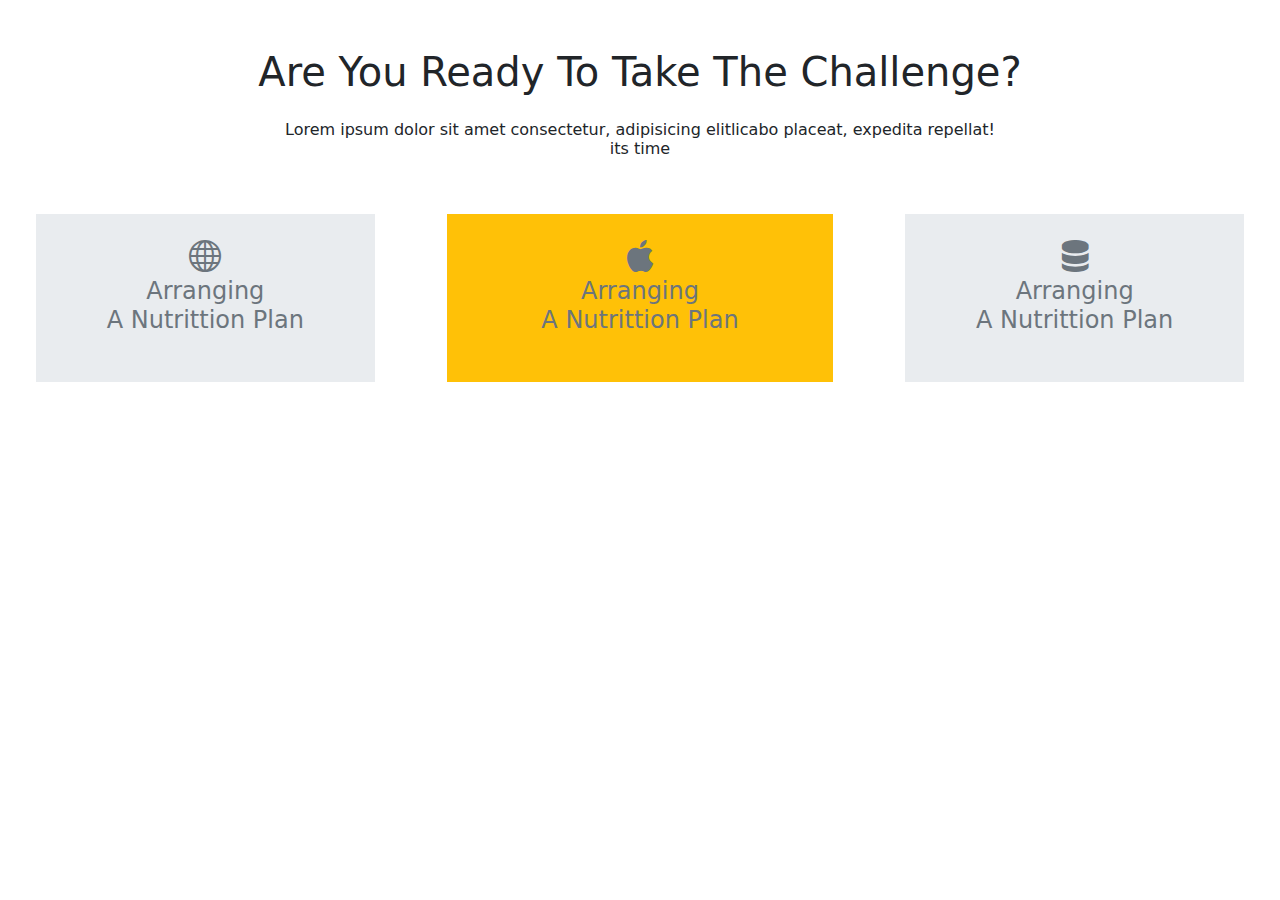
<file: index.html>
<!DOCTYPE html>
<html lang="en">
<head>
    <meta charset="UTF-8">
    <meta name="viewport" content="width=device-width, initial-scale=1.0">
    <title>Document</title>
    <link rel="stylesheet" href="css/bootstrap-icons.min.css">
    <link rel="stylesheet" href="css/bootstrap.css.map">
    <link rel="stylesheet" href="css/bootstrap.min.css">
    <link rel="stylesheet" href="css/bootstrap.min.css.map">
    <link rel="stylesheet" href="css/fonts/bootstrap-icons.woff">
    <link rel="stylesheet" href="css/fonts/bootstrap-icons.woff2">
    <link rel="stylesheet" href="js/bootstrap.bundle.min.js">
</head>
<body>
    <div class="text-center fw-normal pt-5 h1">
    Are You Ready To Take The Challenge?
    </div>
    
   
    <div class="text-center h6 fw-normal pt-3 ">Lorem ipsum dolor sit amet consectetur, adipisicing elitlicabo placeat, expedita repellat!<br>its time</div>
     <!--section 1-->

    <div class="row">
        <div class="pt-5 col-4 px-5">        
    <div class=" pt-4 pb-5  h4 text-center fw-light text-secondary  bg-body-secondary"><i class="h2  bi-globe"></i><br>Arranging<br>A Nutrittion Plan</div>
    </div>
    <div class="pt-5 col-4 px-4">
    <div class="pt-4 pb-5  h4 text-center fw-light text-secondary  bg-warning "><i class="h2   bi-apple"></i><br>Arranging<br>A Nutrittion Plan</div>
    </div>
    <div class="pt-5 col-4 px-5">
        <div class="pt-4 pb-5  h4 text-center fw-light text-secondary  bg-body-secondary "><i class="h2  bi-server"></i><br>Arranging<br>A Nutrittion Plan</div>
        </div>
    </div>
    </div>
</body>
</html>
</file>
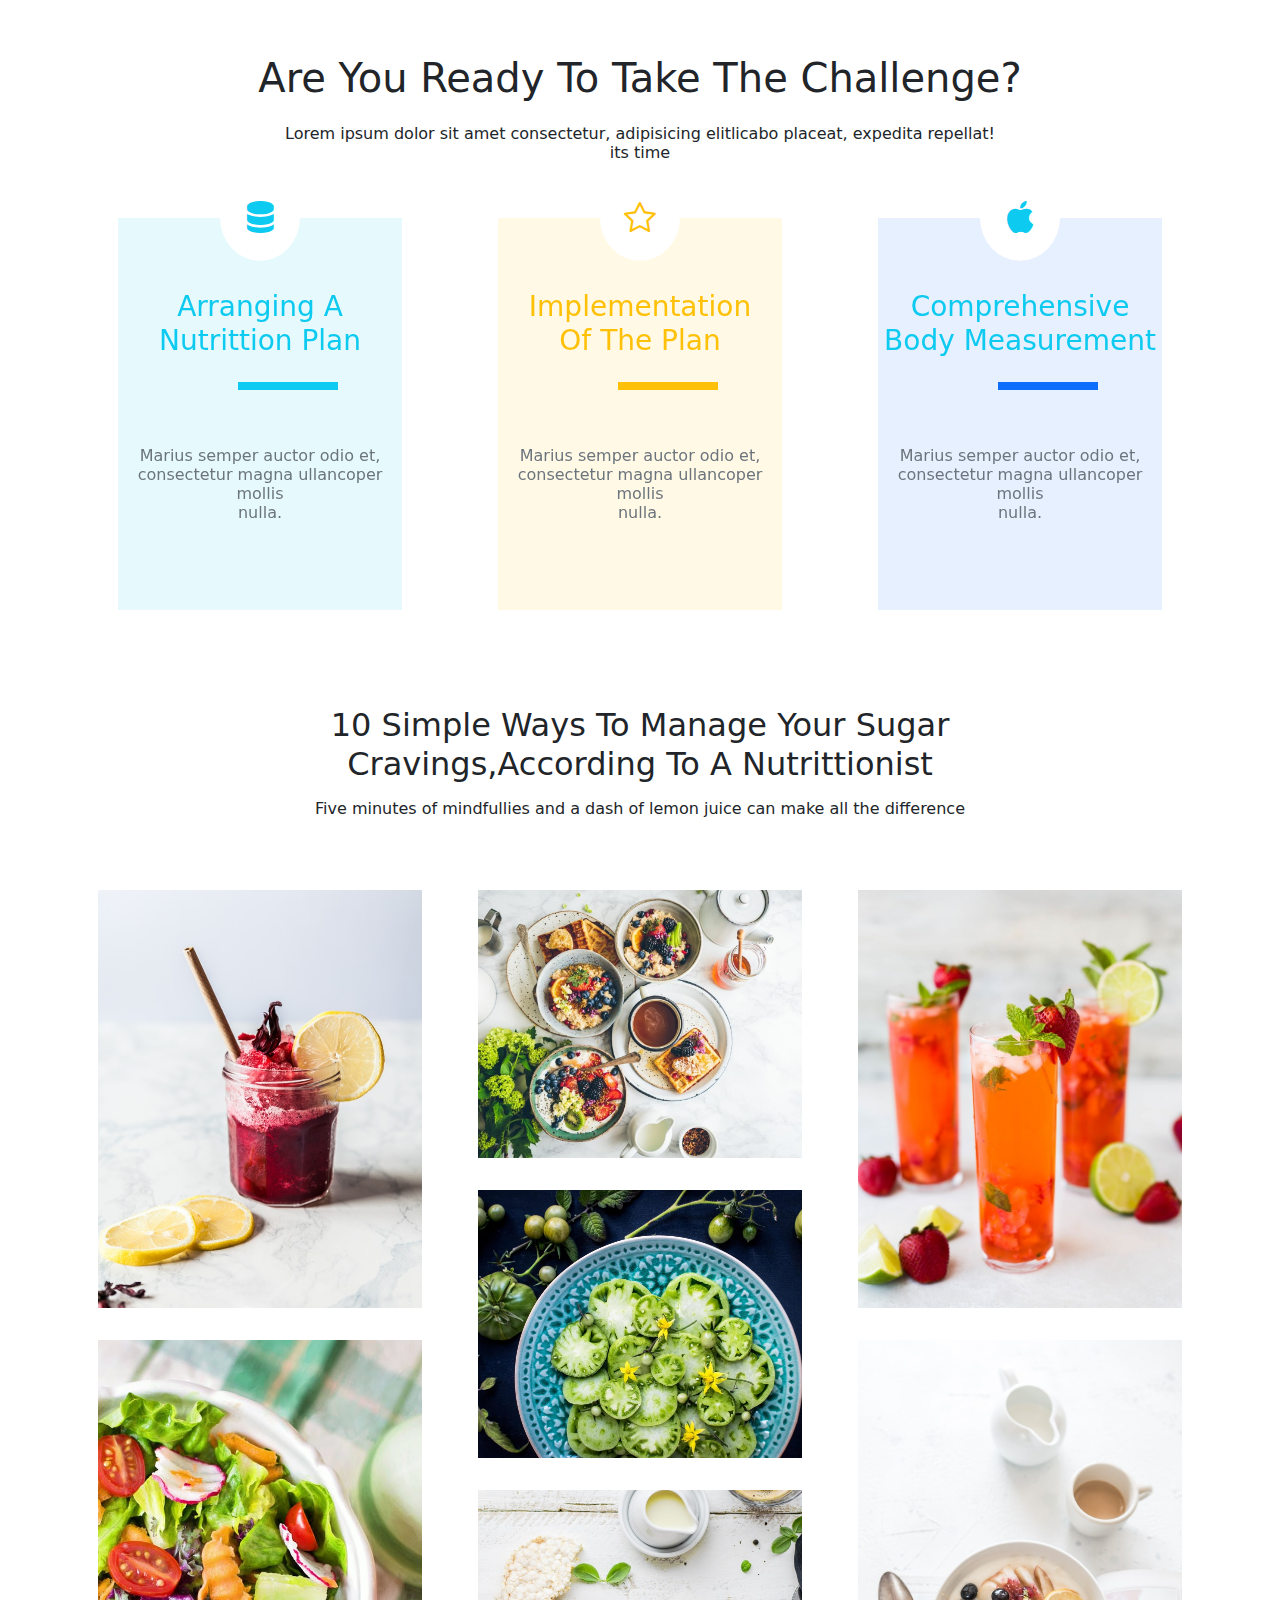
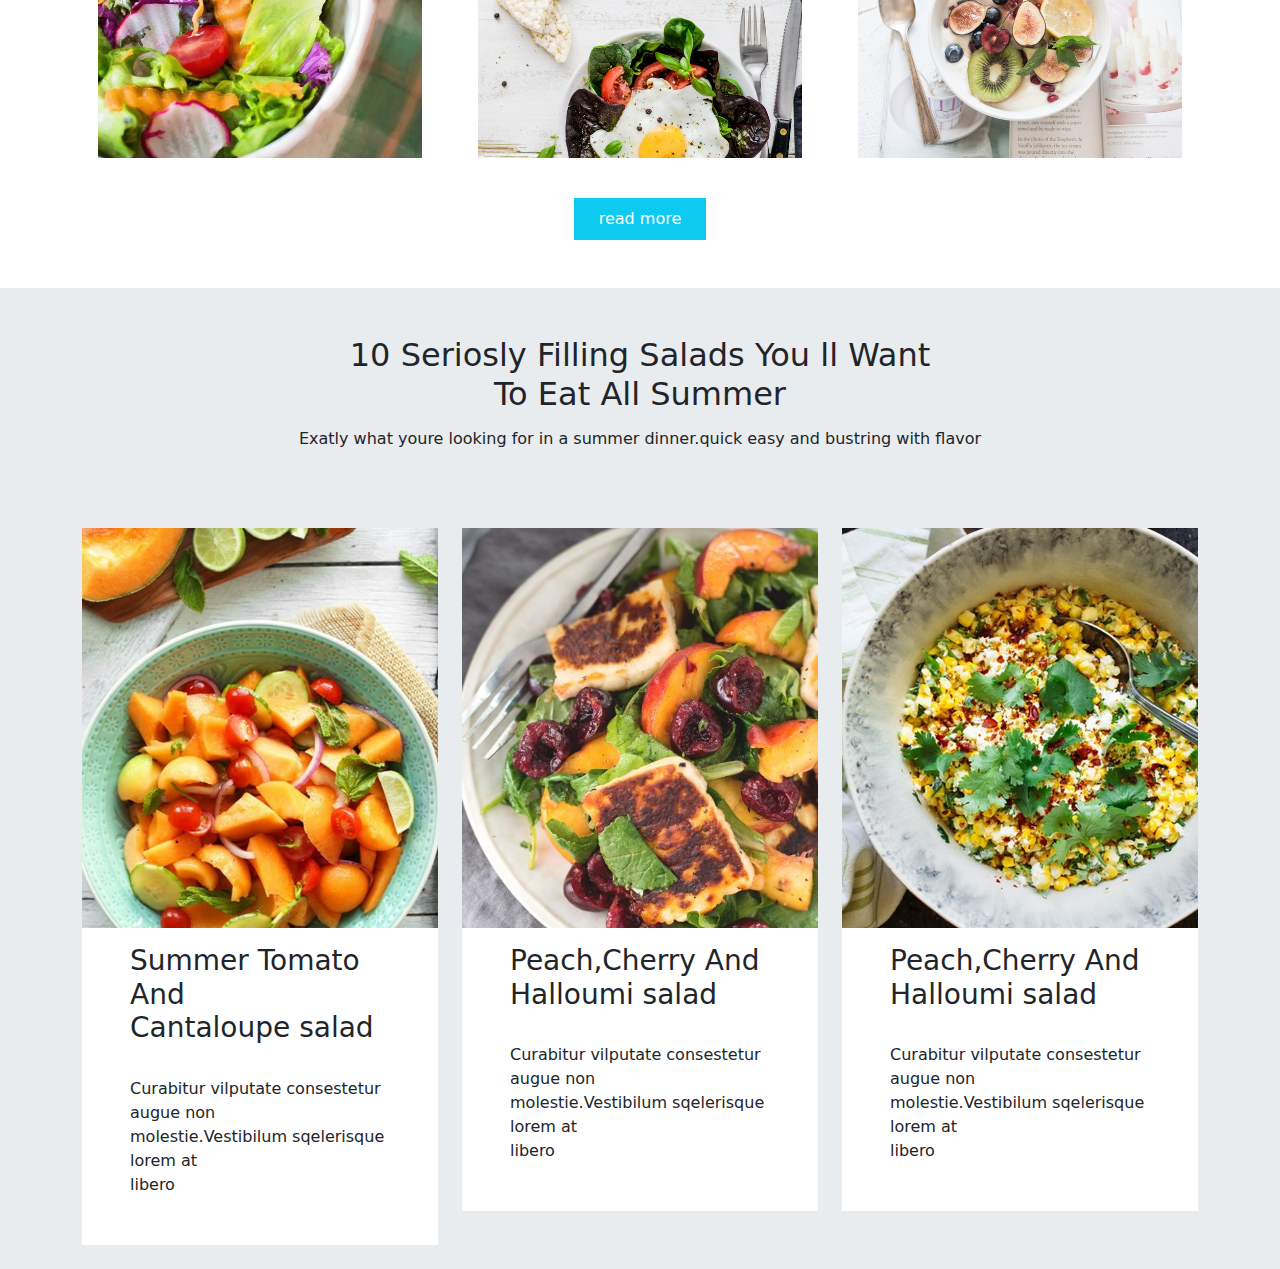
<file: index1.html>
<!DOCTYPE html>
<html lang="en">

<head>
    <meta charset="UTF-8">
    <meta name="viewport" content="width=device-width, initial-scale=1.0">
    <title>Document</title>
    <link rel="stylesheet" href="css/bootstrap-icons.min.css">
    <link rel="stylesheet" href="css/bootstrap.css.map">
    <link rel="stylesheet" href="css/bootstrap.min.css">
    <link rel="stylesheet" href="css/bootstrap.min.css.map">
    <link rel="stylesheet" href="css/fonts/bootstrap-icons.woff">
    <link rel="stylesheet" href="css/fonts/bootstrap-icons.woff2">
    <link rel="stylesheet" href="js/bootstrap.bundle.min.js">
    <link rel="stylesheet" href="css/aos.css">
    <link rel="stylesheet" href="css/splide.min.css">


</head>

<body>
    <!--section 1-->

    <div class="container-xl" >
        <div class="text-center fw-normal fs-1 pt-5 ">
            Are You Ready To Take The Challenge?
        </div>

        <div class="text-center h6 fw-normal pt-3 ">
            Lorem ipsum dolor sit amet consectetur, adipisicing
            elitlicabo placeat,
            expedita repellat!<br>its time
        </div>
        <div class="row">
            <div class=" col-12 col-md-4  px-5  position-relative py-5" data-aos="zoom-in">
                <div class="  h4 text-center  fw-normal text-info h-100 bg-info bg-opacity-10 pt-4 pb-4 ">
                    <div class=" position-absolute top-0 start-50 translate-middle py-4 mt-5">
                        <i class="h2 bi-server bg-white rounded-circle d-inline p-4"></i>
                    </div>

                    <div class=" h3 fw-normal pt-5">
                        Arranging A <br> Nutrittion Plan <br>
                        <div style="height: 8px; width: 100px; margin-left: 120px; " class="mt-4 bg-info"></div>
                    </div>

                    <div class="h6 pt-5 pb-5 text-center   fw-normal  text-secondary  pt-5 pb-5">
                        Marius semper auctor odio
                        et,<br>consectetur magna
                        ullancoper mollis<br>nulla.</div>
                </div>
            </div>
            <div class="col-12 col-md-4 position-relative px-5  py-5  " data-aos="zoom-in">
                <div class="  h4 text-center fw-normal h-100  text-warning  bg-warning bg-opacity-10 pt-4 pb-4 ">
                    <div class="position-absolute top-0 start-50 translate-middle py-4  mt-5">
                        <i class="h2 bi-star bg-white  rounded-circle d-inline p-4"></i>
                    </div>

                    <div class=" h3 fw-normal pt-5">
                        Implementation <br>Of The Plan <br>
                        <div style="height: 8px; width: 100px; margin-left: 120px; " class="mt-4 bg-warning"></div>
                    </div>

                    <div class="h6 text-center  fw-normal  text-secondary  pt-5 pb-5">
                        Marius semper auctor odio
                        et,<br>consectetur magna
                        ullancoper mollis<br>nulla.</div>
                </div>
            </div>
            <div class=" col-12 col-md-4 position-relative px-5 py-5 " data-aos="zoom-in">
                <div class="  h4 text-center h-100 fw-normal text-info opacity-10  bg-primary bg-opacity-10 pt-4 pb-4 ">
                    <div class=" position-absolute top-0 start-50 translate-middle py-4 mt-5">
                        <i class="h2 bi-apple bg-white rounded-circle d-inline p-4"></i>
                    </div>

                    <div class=" h3 fw-normal pt-5">
                        Comprehensive <br>Body Measurement <br>
                        <div style="height: 8px; width: 100px; margin-left: 120px; " class=" bg-primary mt-4"></div>
                    </div>
                    <div class="h6  text-center   fw-normal text-secondary pt-5 pb-5">
                        Marius semper auctor odio
                        et,<br>consectetur magna
                        ullancoper mollis<br>nulla.</div>
                </div>
            </div>
        </div>
    </div>

    <!--section 2-->
    <div class="d-none d-md-block">
        <div class="container-xl">
            <div class="h2  text-center fw-normal pt-5">
                10 Simple Ways To Manage Your Sugar<br>Cravings,According To
                A
                Nutrittionist
                <div class="h6 pt-3 pb-5">
                    Five minutes of mindfullies and a dash of lemon juice can make all the
                    difference</div>
            </div>
            <div class="row ">
                <div class="col-4">
                    <div>
                        <img src="img/0101.jpeg" alt="#" class="w-100 object-fit-cover  p-3" style="height: 450px;">
                    </div>
                    <div>
                        <img src="img/0104.jpeg" alt="#" class="w-100   object-fit-cover p-3" style="height: 450px;">
                    </div>
                </div>
                <div class="col-4">
                    <div>
                        <img src="img/0102.jpeg" alt="#" class="w-100 object-fit-cover  p-3 " style="height: 300px;">
                    </div>
                    <div>
                        <img src="img/0105.jpeg" alt="#" class="w-100 object-fit-cover p-3 " style="height: 300px;">
                    </div>
                    <div>
                        <img src="img/0106.jpeg" alt="#" class="w-100 object-fit-cover p-3 " style="height: 300px;">
                    </div>
                </div>
                <div class="col-4">
                    <div>
                        <img src="img/0103.jpeg" alt="#" class="w-100 object-fit-cover p-3 " style="height: 450px;">
                    </div>
                    <div>
                        <img src="img/0107.jpeg" alt="#" class="w-100 object-fit-cover p-3 " style="height: 450px;">
                    </div>
                </div>
            </div>
            <div class="text-center pb-5 pt-4">
                <div class="btn  bg-info  rounded-0  px-4 py-2 text-white">
                    read more
                </div>
            </div>
        </div>
    </div>

    <div class="d-block d-md-none">
        <div class="container-xl">
            <div class="pb-4">
                <div class="splide" role="group" aria-label="Splide Basic HTML Example">
                    <div class="splide__track">
                        <ul class="splide__list">
                            <li class="splide__slide">
                                <div class="h-100">
                                    <img src="img/0101.jpeg" alt="#" class="object-fit-cover w-100 h-100" > 
                                </div>
                            </li>
                            <li class="splide__slide">
                                <div class="h-100">
                                    <img src="img/0102.jpeg" alt="#" class="object-fit-cover w-100 h-100" > 
                                </div>
                            </li>
                            <li class="splide__slide">
                                <div class="h-100">
                                    <img src="img/0103.jpeg" alt="#" class="object-fit-cover w-100 h-100" > 
                                </div>
                            </li>
                            <li class="splide__slide">
                                <div class="h-100">
                                    <img src="img/0104.jpeg" alt="#" class="object-fit-cover w-100 h-100" > 
                                </div>
                            </li>
                            <li class="splide__slide">
                                <div class="h-100"> 
                                    <img src="img/0105.jpeg" alt="#" class="object-fit-cover w-100 h-100" > 
                                </div>
                            </li>
                            <li class="splide__slide">
                                <div class="h-100">
                                    <img src="img/0106.jpeg" alt="#" class="object-fit-cover w-100 h-100" > 
                                </div>
                            </li>
                            <li class="splide__slide">
                                <div class="h-100">
                                    <img src="img/0107.jpeg" alt="#" class="object-fit-cover w-100 h-100" > 
                                </div>
                            </li>
                        </ul>
                    </div>
                </div>
            </div>
        </div>
    </div>


    <!--section 3-->


    <!--section last-->
    <div class="bg-body-secondary ">
        <div class="container-xl ">
            <div class="h2 text-center pt-5  fw-normal">
                10 Seriosly Filling Salads You ll Want <br>
                To Eat All Summer
                <div class="h6 pt-3">
                    Exatly what youre looking for in a summer dinner.quick easy and
                    bustring with flavor
                </div>
            </div>
            <div class="row pt-5">
                <div class="col-12  col-md-4   my-4">
                    <img src="img/0201.jpeg" alt="#" class="w-100 object-fit-cover" style="height: 400px;">
                    <div class="bg-white ">
                        <div class="h3 py-3 px-5 fw-normal">
                            Summer Tomato And<br>Cantaloupe salad
                        </div>
                        <div class="px-5 pt-2 pb-5 ">
                            Curabitur vilputate consestetur augue non
                            <br>molestie.Vestibilum sqelerisque lorem at<br>libero
                        </div>
                    </div>
                </div>
                <div class="col-12 col-md-4  my-4 ">
                    <img src="img/0202.jpeg" alt="#" class="w-100 object-fit-cover" style="height: 400px;">
                    <div class="bg-white  ">
                        <div class="h3 py-3 px-5  fw-normal">
                            Peach,Cherry And <br>Halloumi salad
                        </div>
                        <div class="px-5 pt-2 pb-5">
                            Curabitur vilputate consestetur augue non
                            <br>molestie.Vestibilum sqelerisque lorem at<br>libero
                        </div>
                    </div>
                </div>
                <div class="col-12 col-md-4  my-4 ">
                    <img src="img/0203.jpeg" alt="#" class="w-100 object-fit-cover" style="height: 400px;">
                    <div class="bg-white  ">
                        <div class="h3 py-3 px-5  fw-normal">
                            Peach,Cherry And <br>Halloumi salad
                        </div>
                        <div class="px-5 pt-2 pb-5 ">
                            Curabitur vilputate consestetur augue non
                            <br>molestie.Vestibilum sqelerisque lorem at<br>libero
                        </div>
                    </div>
                </div>
            </div>
        </div>
    </div>

    <script src="js/aos.js"></script>
    <script>
        AOS.init({
            duration: 1000,
            easing: 'easy-in-out',
            once: true,
            delay: 200,
        });
    </script>
    <script src="js/bootstrap.bundle.min.js"></script>
    <script src="js/splide.min.js"></script>
    <script>
        var splide = new Splide(".splide", {
            type: "loop",
            autoplay: true,
            interval: 2000,
            pauseOnHover: false,
            pauseOnFocus: false,
            arrows: false,
            pagination: false,
        });
        splide.mount();
    </script>
</body>

</html>
</file>
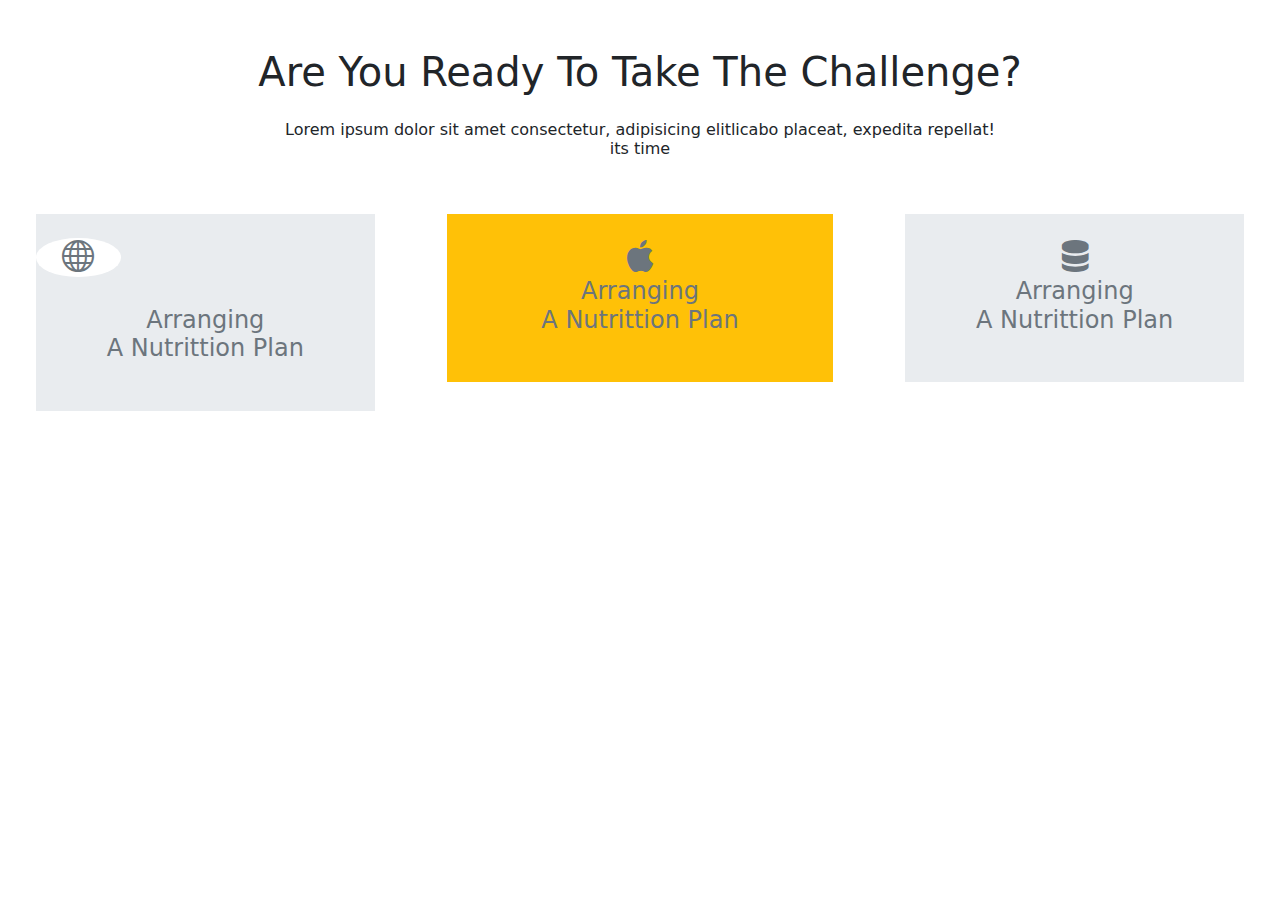
<file: indexq.html>
<!DOCTYPE html>
<html lang="en">
<head>
    <meta charset="UTF-8">
    <meta name="viewport" content="width=device-width, initial-scale=1.0">
    <title>Document</title>
    <link rel="stylesheet" href="css/bootstrap-icons.min.css">
    <link rel="stylesheet" href="css/bootstrap.css.map">
    <link rel="stylesheet" href="css/bootstrap.min.css">
    <link rel="stylesheet" href="css/bootstrap.min.css.map">
    <link rel="stylesheet" href="css/fonts/bootstrap-icons.woff">
    <link rel="stylesheet" href="css/fonts/bootstrap-icons.woff2">
    <link rel="stylesheet" href="js/bootstrap.bundle.min.js">
</head>
<body>
    <div class="text-center fw-normal pt-5 h1">
        Are You Ready To Take The Challenge?
        </div>
        
       
        <div class="text-center h6 fw-normal pt-3 ">Lorem ipsum dolor sit amet consectetur, adipisicing elitlicabo placeat, expedita repellat!<br>its time</div>
         <!--section 1-->
    
        <div class="row">
            <div class="pt-5 col-4 px-5">        
                <div class=" pt-4 pb-5  h4 text-center fw-light text-secondary  bg-body-secondary">
                <div class="bg-white w-25 rounded-circle  "><i class="h2     bi-globe"></i></div>
         <br>Arranging<br>A Nutrittion Plan</div>
       </div>
        <div class="pt-5 col-4 px-4">
        <div class="pt-4 pb-5  h4 text-center fw-light text-secondary  bg-warning "><i class="h2   bi-apple"></i><br>Arranging<br>A Nutrittion Plan</div>
        </div>
        <div class="pt-5 col-4 px-5">
            <div class="pt-4 pb-5  h4 text-center fw-light text-secondary  bg-body-secondary "><i class="h2  bi-server"></i><br>Arranging<br>A Nutrittion Plan</div>
            </div>
        </div>
        </div>
</body>
</html>
</file>
